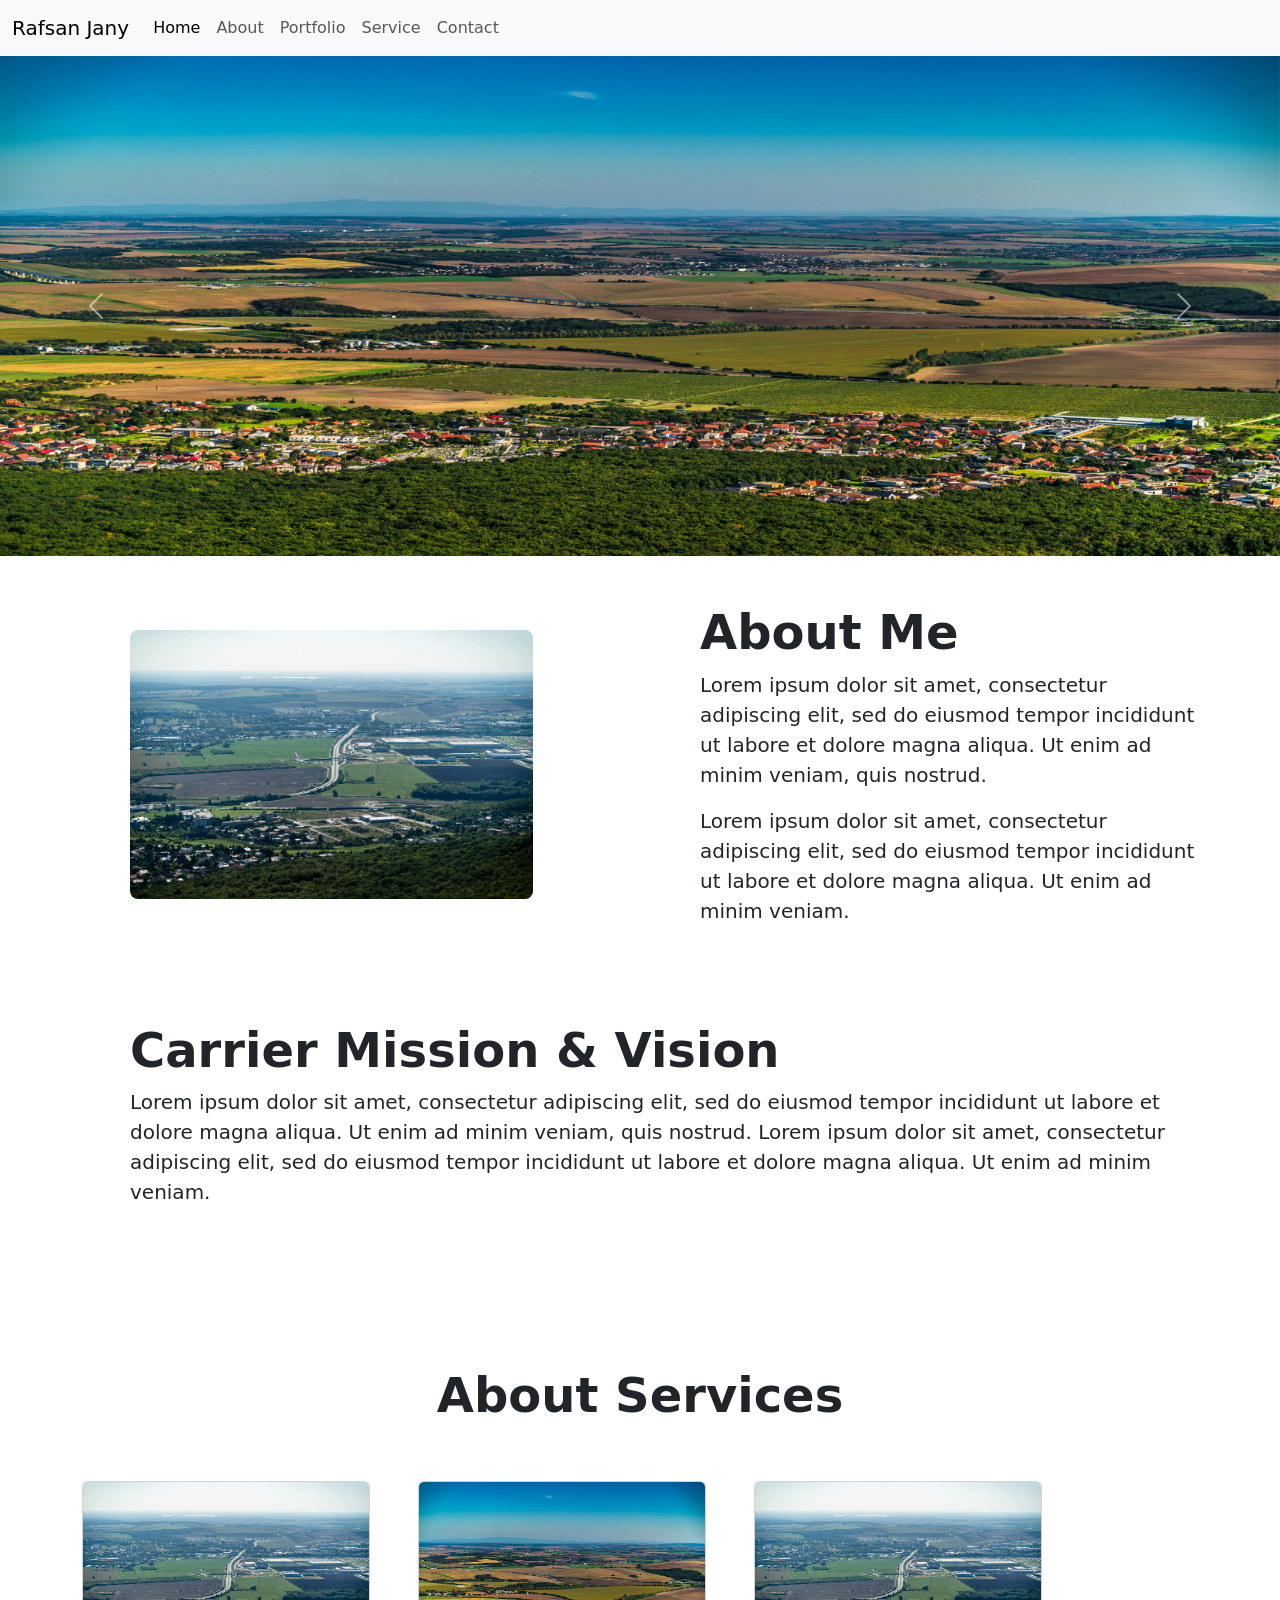
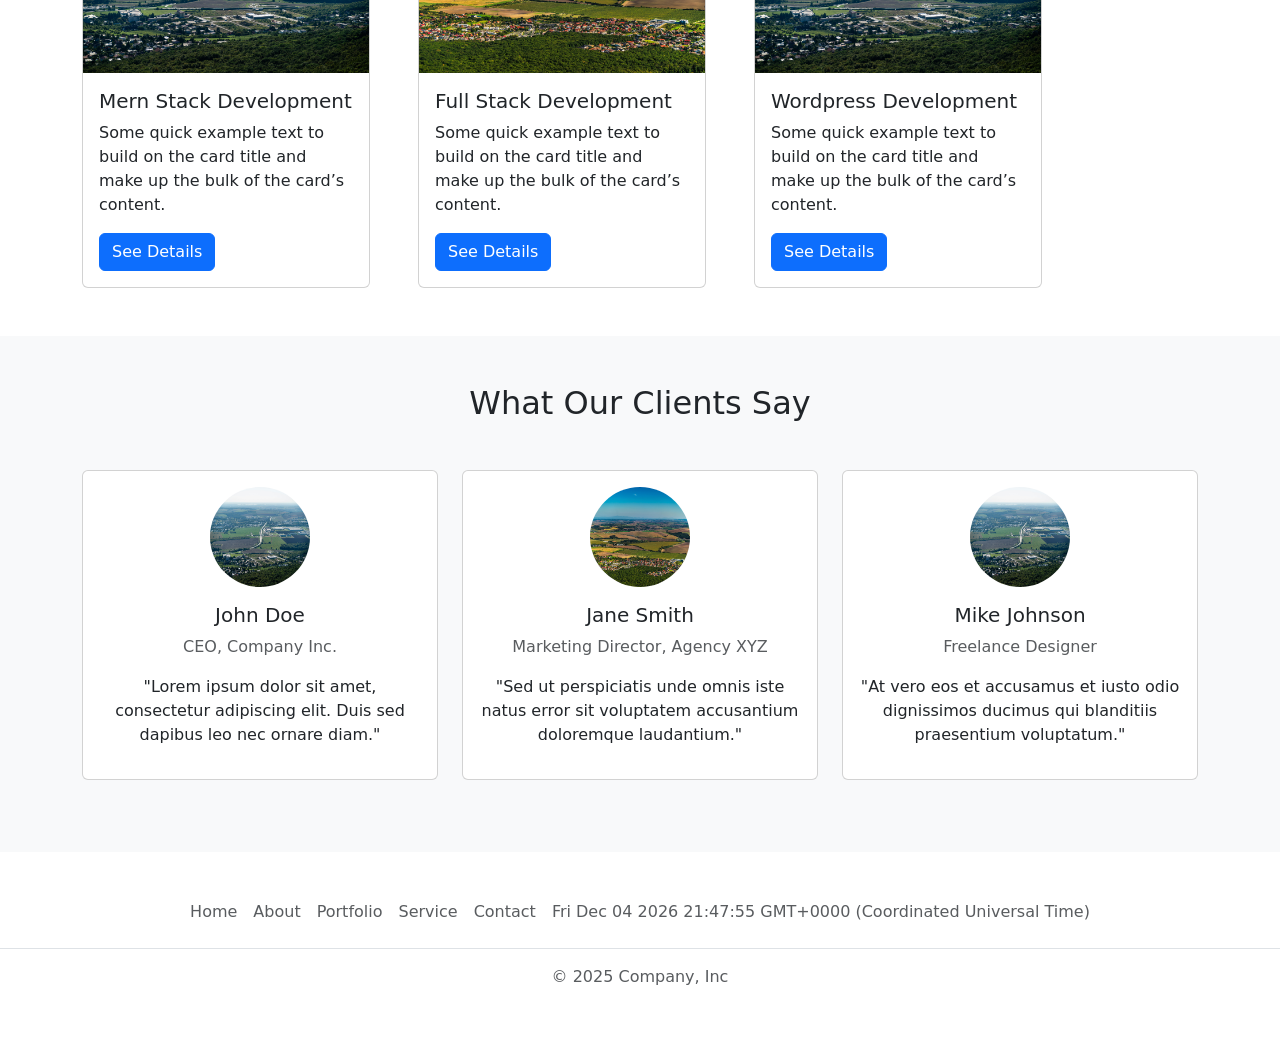
<file: index.html>
<!DOCTYPE html>
<html lang="en">

<head>
    <meta charset="UTF-8">
    <meta name="viewport" content="width=device-width, initial-scale=1.0">
    <title>Personal Portfolio</title>
    <link rel="stylesheet" href="./styles/bootstrap.min.css">
    <link rel="stylesheet" href="./styles/style.css">
</head>

<body>
    <nav class="navbar navbar-expand-lg bg-body-tertiary">
        <div class="container-fluid">
            <a class="navbar-brand" href="#">Rafsan Jany</a>
            <button class="navbar-toggler" type="button" data-bs-toggle="collapse"
                data-bs-target="#navbarSupportedContent" aria-controls="navbarSupportedContent" aria-expanded="false"
                aria-label="Toggle navigation">
                <span class="navbar-toggler-icon"></span>
            </button>
            <div class="collapse navbar-collapse" id="navbarSupportedContent">
                <ul class="navbar-nav me-auto mb-2 mb-lg-0">
                    <li class="nav-item">
                        <a class="nav-link active" aria-current="page" href="./index.html">Home</a>
                    </li>
                    <li class="nav-item">
                        <a class="nav-link" href="./about.html">About</a>
                    </li>
                    <li class="nav-item">
                        <a class="nav-link" href="./portfolio.html">Portfolio</a>
                    </li>
                    <li class="nav-item">
                        <a class="nav-link" href="./service.html">Service</a>
                    </li>
                    <li class="nav-item">
                        <a class="nav-link" href="./contact.html">Contact</a>
                    </li>

                </ul>
            </div>
        </div>
    </nav>


    <div id="carouselExample" class="carousel slide">
  <div class="carousel-inner">
    <div class="carousel-item active">
      <img src="./assets/pexels-pho-tomass-883344227-33979470.jpg" class="d-block w-100 picture" alt="...">
    </div>
    <div class="carousel-item">
      <img src="./assets/pexels-pho-tomass-883344227-33979470.jpg" class="d-block w-100 picture" alt="...">
    </div>
    <div class="carousel-item">
      <img src="./assets/pexels-pho-tomass-883344227-33979444.jpg" class="d-block w-100 picture" alt="...">
    </div>
  </div>
  <button class="carousel-control-prev" type="button" data-bs-target="#carouselExample" data-bs-slide="prev">
    <span class="carousel-control-prev-icon" aria-hidden="true"></span>
    <span class="visually-hidden">Previous</span>
  </button>
  <button class="carousel-control-next" type="button" data-bs-target="#carouselExample" data-bs-slide="next">
    <span class="carousel-control-next-icon" aria-hidden="true"></span>
    <span class="visually-hidden">Next</span>
  </button>
</div>

<section class="py-5">
	<div class="container">
		<div class="row align-items-center gx-4">
			<div class="col-md-5">
				<div class="ms-md-2 ms-lg-5"><img class="img-fluid rounded-3" src="./assets/pexels-pho-tomass-883344227-33979444.jpg"></div>
			</div>
			<div class="col-md-6 offset-md-1">
				<div class="ms-md-2 ms-lg-5">
				
					<h2 class="display-5 fw-bold">About Me</h2>
					<p class="lead">Lorem ipsum dolor sit amet, consectetur adipiscing elit, sed do eiusmod tempor incididunt ut labore et dolore magna aliqua. Ut enim ad minim veniam, quis nostrud.</p>
					<p class="lead mb-0">Lorem ipsum dolor sit amet, consectetur adipiscing elit, sed do eiusmod tempor incididunt ut labore et dolore magna aliqua. Ut enim ad minim veniam.</p>
				</div>
			</div>
		</div>
	</div>
</section>

<section class="py-5">
	<div class="container">
				<div class="ms-md-2 ms-lg-5">
					<h2 class="display-5 fw-bold">Carrier Mission & Vision</h2>
					<p class="lead">Lorem ipsum dolor sit amet, consectetur adipiscing elit, sed do eiusmod tempor incididunt ut labore et dolore magna aliqua. Ut enim ad minim veniam, quis nostrud.
					Lorem ipsum dolor sit amet, consectetur adipiscing elit, sed do eiusmod tempor incididunt ut labore et dolore magna aliqua. Ut enim ad minim veniam.</p>
				</div>
	</div>
</section>

<section class="py-5">
	<div class="container">
        <h2 class="display-5 fw-bold text-center py-5">About Services</h2>
        
		<div class="row align-items-center gx-4">
			<div class="d-flex gap-5">
                <div class="card" style="width: 18rem;">
  <img src="./assets/pexels-pho-tomass-883344227-33979444.jpg" class="card-img-top" alt="...">
  <div class="card-body">
    <h5 class="card-title">Mern Stack Development</h5>
    <p class="card-text">Some quick example text to build on the card title and make up the bulk of the card’s content.</p>
    <a href="#" class="btn btn-primary">See Details</a>
  </div>
</div>

<div class="card" style="width: 18rem;">
  <img src="./assets/pexels-pho-tomass-883344227-33979470.jpg" class="card-img-top" alt="...">
  <div class="card-body">
    <h5 class="card-title">Full Stack Development</h5>
    <p class="card-text">Some quick example text to build on the card title and make up the bulk of the card’s content.</p>
    <a href="#" class="btn btn-primary">See Details</a>
  </div>
</div>

<div class="card" style="width: 18rem;">
  <img src="./assets/pexels-pho-tomass-883344227-33979444.jpg" class="card-img-top" alt="...">
  <div class="card-body">
    <h5 class="card-title">Wordpress Development</h5>
    <p class="card-text">Some quick example text to build on the card title and make up the bulk of the card’s content.</p>
    <a href="#" class="btn btn-primary">See Details</a>
  </div>
  
</div>
            </div>
		</div>
	</div>
</section>

<section class="testimonial py-5 bg-light">
        <div class="container">
            <h2 class="text-center mb-5">What Our Clients Say</h2>
            <div class="row">
                <div class="col-md-4 mb-4">
                    <div class="card">
                        <div class="card-body text-center">
                            <img src="./assets/pexels-pho-tomass-883344227-33979444.jpg" class="rounded-circle mb-3 client-picture" alt="Client Avatar">
                            <h5 class="card-title">John Doe</h5>
                            <p class="card-text text-muted">CEO, Company Inc.</p>
                            <p class="card-text">"Lorem ipsum dolor sit amet, consectetur adipiscing elit. Duis sed
                                dapibus leo nec ornare diam."</p>
                            <div class="text-warning">
                                <i class="bi bi-star-fill"></i>
                                <i class="bi bi-star-fill"></i>
                                <i class="bi bi-star-fill"></i>
                                <i class="bi bi-star-fill"></i>
                                <i class="bi bi-star-half"></i>
                            </div>
                        </div>
                    </div>
                </div>
                <div class="col-md-4 mb-4">
                    <div class="card">
                        <div class="card-body text-center">
                            <img src="./assets/pexels-pho-tomass-883344227-33979470.jpg" class="rounded-circle mb-3 client-picture" alt="Client Avatar">
                            <h5 class="card-title">Jane Smith</h5>
                            <p class="card-text text-muted">Marketing Director, Agency XYZ</p>
                            <p class="card-text">"Sed ut perspiciatis unde omnis iste natus error sit voluptatem
                                accusantium doloremque laudantium."</p>
                            <div class="text-warning">
                                <i class="bi bi-star-fill"></i>
                                <i class="bi bi-star-fill"></i>
                                <i class="bi bi-star-fill"></i>
                                <i class="bi bi-star-fill"></i>
                                <i class="bi bi-star-fill"></i>
                            </div>
                        </div>
                    </div>
                </div>
                <div class="col-md-4 mb-4">
                    <div class="card">
                        <div class="card-body text-center">
                            <img src="./assets/pexels-pho-tomass-883344227-33979444.jpg" class="rounded-circle mb-3 client-picture" alt="Client Avatar">
                            <h5 class="card-title">Mike Johnson</h5>
                            <p class="card-text text-muted">Freelance Designer</p>
                            <p class="card-text">"At vero eos et accusamus et iusto odio dignissimos ducimus qui
                                blanditiis praesentium voluptatum."</p>
                            <div class="text-warning">
                                <i class="bi bi-star-fill"></i>
                                <i class="bi bi-star-fill"></i>
                                <i class="bi bi-star-fill"></i>
                                <i class="bi bi-star-fill"></i>
                                <i class="bi bi-star"></i>
                            </div>
                        </div>
                    </div>
                </div>
            </div>
        </div>
    </section>

    <footer class="py-3 my-4">
        <ul class="nav justify-content-center border-bottom pb-3 mb-3">
            <li class="nav-item"><a href="./" class="nav-link px-2 text-body-secondary">Home</a></li>
            <li class="nav-item"><a href="./about.html" class="nav-link px-2 text-body-secondary">About</a></li>
            <li class="nav-item"><a href="./portfolio.html" class="nav-link px-2 text-body-secondary">Portfolio</a></li>
            <li class="nav-item"><a href="./service.html" class="nav-link px-2 text-body-secondary">Service</a></li>
            <li class="nav-item"><a href="./contact.html" class="nav-link px-2 text-body-secondary">Contact</a></li>
            <li class="nav-item nav-link px-2 text-body-secondary" id="time">Contact</li>
        </ul>
        <p class="text-center text-body-secondary">© 2025 Company, Inc</p>
    </footer>

    <script src="./styles/bootstrap.bundle.min.js"></script>
    <script src="./js/index2.js"></script>
</body>

</html>
</file>
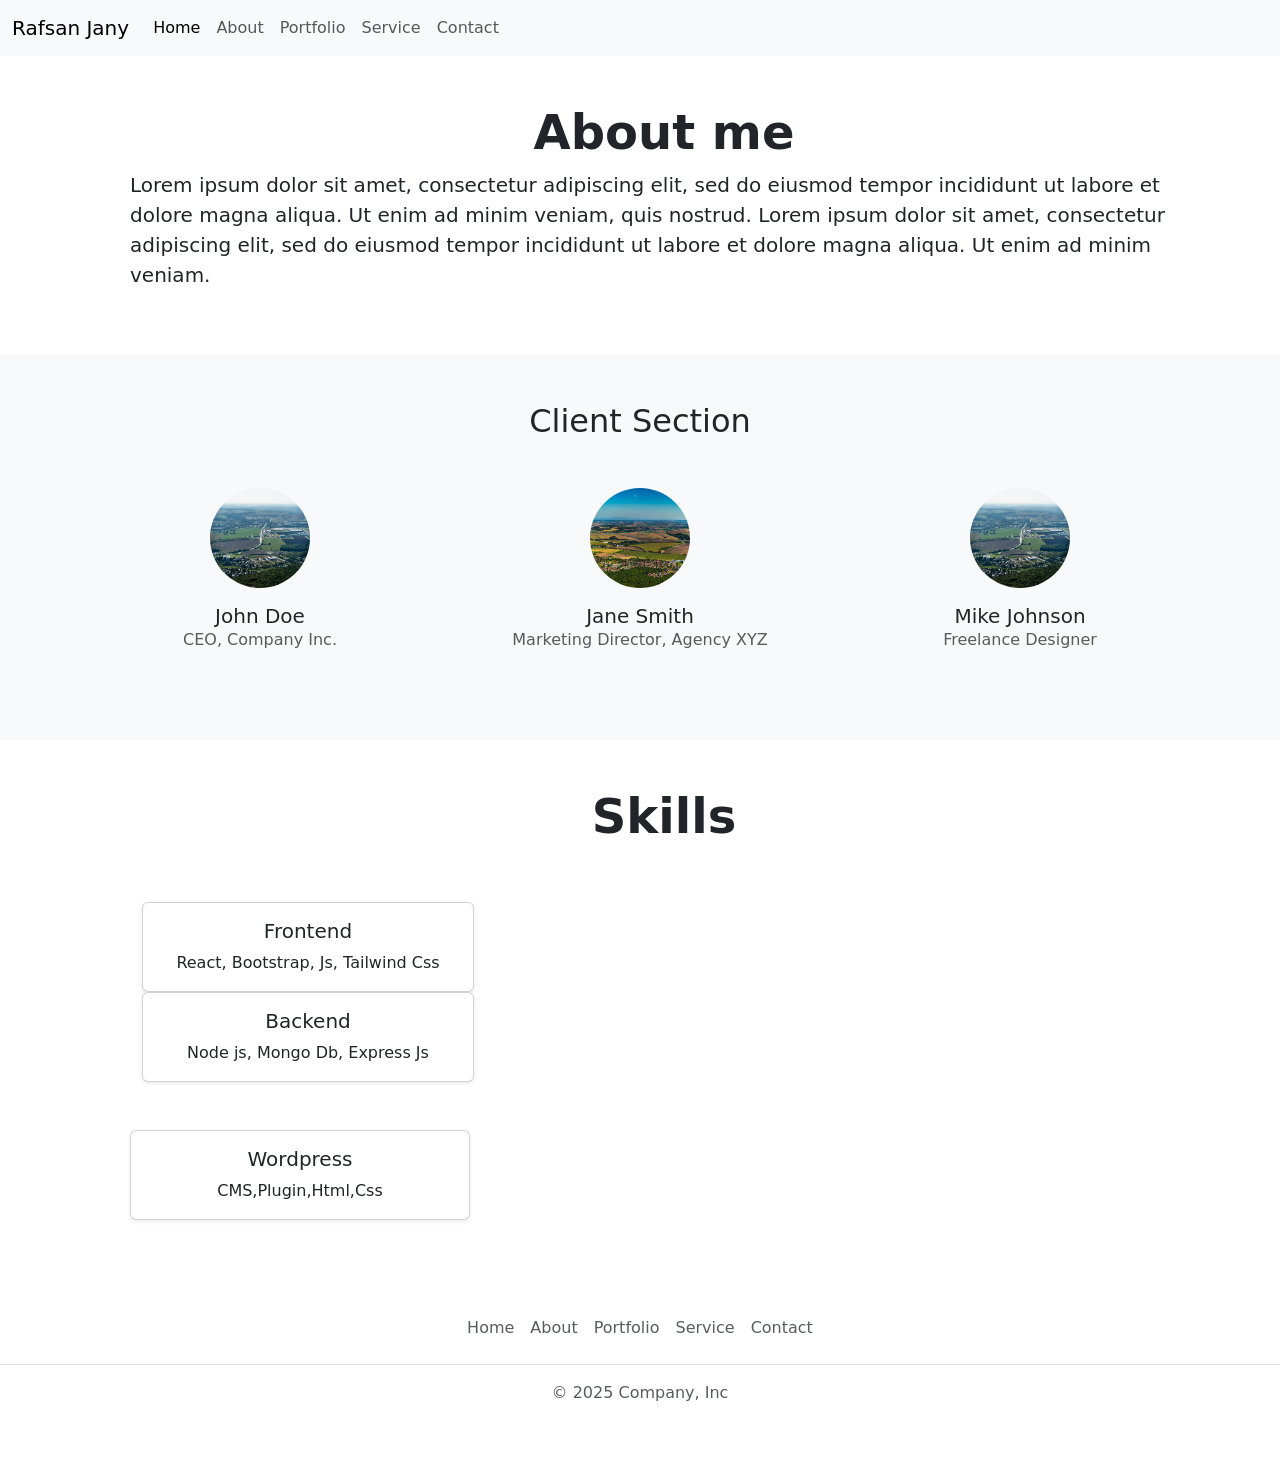
<file: about.html>
<!DOCTYPE html>
<html lang="en">

<head>
    <meta charset="UTF-8">
    <meta name="viewport" content="width=device-width, initial-scale=1.0">
    <title>Personal Portfolio</title>
    <link rel="stylesheet" href="./styles/bootstrap.min.css">
    <link rel="stylesheet" href="./styles/style.css">
</head>

<body>
    <nav class="navbar navbar-expand-lg bg-body-tertiary">
        <div class="container-fluid">
            <a class="navbar-brand" href="#">Rafsan Jany</a>
            <button class="navbar-toggler" type="button" data-bs-toggle="collapse"
                data-bs-target="#navbarSupportedContent" aria-controls="navbarSupportedContent" aria-expanded="false"
                aria-label="Toggle navigation">
                <span class="navbar-toggler-icon"></span>
            </button>
            <div class="collapse navbar-collapse" id="navbarSupportedContent">
                <ul class="navbar-nav me-auto mb-2 mb-lg-0">
                    <li class="nav-item">
                        <a class="nav-link active" aria-current="page" href="./index.html">Home</a>
                    </li>
                    <li class="nav-item">
                        <a class="nav-link" href="./about.html">About</a>
                    </li>
                    <li class="nav-item">
                        <a class="nav-link" href="./portfolio.html">Portfolio</a>
                    </li>
                    <li class="nav-item">
                        <a class="nav-link" href="./service.html">Service</a>
                    </li>
                    <li class="nav-item">
                        <a class="nav-link" href="./contact.html">Contact</a>
                    </li>

                </ul>
            </div>
        </div>
    </nav>

    <section class="py-5">
	<div class="container">
				<div class="ms-md-2 ms-lg-5">
					<h2 class="display-5 fw-bold text-center">About me</h2>
					<p class="lead">Lorem ipsum dolor sit amet, consectetur adipiscing elit, sed do eiusmod tempor incididunt ut labore et dolore magna aliqua. Ut enim ad minim veniam, quis nostrud.
					Lorem ipsum dolor sit amet, consectetur adipiscing elit, sed do eiusmod tempor incididunt ut labore et dolore magna aliqua. Ut enim ad minim veniam.</p>
				</div>
	</div>
</section>

<section class="testimonial py-5 bg-light">
        <div class="container">
            <h2 class="text-center mb-5">Client Section</h2>
            <div class="row">
                <div class="col-md-4 mb-4">
                    <div>
                        <div class="card-body text-center">
                            <img src="./assets/pexels-pho-tomass-883344227-33979444.jpg" class="rounded-circle mb-3 client-picture" alt="Client Avatar">
                            <h5 class="card-title">John Doe</h5>
                            <p class="card-text text-muted">CEO, Company Inc.</p>
                            
                            <div class="text-warning">
                                <i class="bi bi-star-fill"></i>
                                <i class="bi bi-star-fill"></i>
                                <i class="bi bi-star-fill"></i>
                                <i class="bi bi-star-fill"></i>
                                <i class="bi bi-star-half"></i>
                            </div>
                        </div>
                    </div>
                </div>
                <div class="col-md-4 mb-4">
                    <div>
                        <div class="card-body text-center">
                            <img src="./assets/pexels-pho-tomass-883344227-33979470.jpg" class="rounded-circle mb-3 client-picture" alt="Client Avatar">
                            <h5 class="card-title">Jane Smith</h5>
                            <p class="card-text text-muted">Marketing Director, Agency XYZ</p>
                            
                            <div class="text-warning">
                                <i class="bi bi-star-fill"></i>
                                <i class="bi bi-star-fill"></i>
                                <i class="bi bi-star-fill"></i>
                                <i class="bi bi-star-fill"></i>
                                <i class="bi bi-star-fill"></i>
                            </div>
                        </div>
                    </div>
                </div>
                <div class="col-md-4 mb-4">
                    <div>
                        <div class="card-body text-center">
                            <img src="./assets/pexels-pho-tomass-883344227-33979444.jpg" class="rounded-circle mb-3 client-picture" alt="Client Avatar">
                            <h5 class="card-title">Mike Johnson</h5>
                            <p class="card-text text-muted">Freelance Designer</p>
                            
                            <div class="text-warning">
                                <i class="bi bi-star-fill"></i>
                                <i class="bi bi-star-fill"></i>
                                <i class="bi bi-star-fill"></i>
                                <i class="bi bi-star-fill"></i>
                                <i class="bi bi-star"></i>
                            </div>
                        </div>
                    </div>
                </div>
            </div>
        </div>
    </section>


    <section class="py-5">
	<div class="container">
				<div class="ms-md-2 ms-lg-5">
					<h2 class="display-5 fw-bold text-center">Skills</h2>
					 <div class="container py-5">

  <div class="d-flex, gap-5">
    <div class="row g-4 text-center">
    <div class="col-md-4">
      <div class="card h-100 shadow-sm">
        <div class="card-body">
          <h5 class="card-title">Frontend</h5>
          <p class="card-text">React, Bootstrap, Js, Tailwind Css</p>
        </div>
      </div>
    </div>
  </div>
</div>
  <div class="row g-4 text-center">
    <div class="col-md-4">
      <div class="card h-100 shadow-sm">
        <div class="card-body">
          <h5 class="card-title">Backend</h5>
          <p class="card-text">Node js, Mongo Db, Express Js</p>
        </div>
      </div>
    </div>
  </div>
</div>
  <div class="row g-4 text-center">
    <div class="col-md-4">
      <div class="card h-100 shadow-sm">
        <div class="card-body">
          <h5 class="card-title">Wordpress</h5>
          <p class="card-text">CMS,Plugin,Html,Css</p>
        </div>
      </div>
    </div>
  </div>
</div>
  </div>
				</div>
	</div>
</section>


    <footer class="py-3 my-4">
        <ul class="nav justify-content-center border-bottom pb-3 mb-3">
            <li class="nav-item"><a href="/" class="nav-link px-2 text-body-secondary">Home</a></li>
            <li class="nav-item"><a href="/about.html" class="nav-link px-2 text-body-secondary">About</a></li>
            <li class="nav-item"><a href="/portfolio.html" class="nav-link px-2 text-body-secondary">Portfolio</a></li>
            <li class="nav-item"><a href="/service.html" class="nav-link px-2 text-body-secondary">Service</a></li>
            <li class="nav-item"><a href="/contact.html" class="nav-link px-2 text-body-secondary">Contact</a></li>
        </ul>
        <p class="text-center text-body-secondary">© 2025 Company, Inc</p>
    </footer>

    <script src="./styles/bootstrap.bundle.min.js"></script>
</body>

</html>
</file>
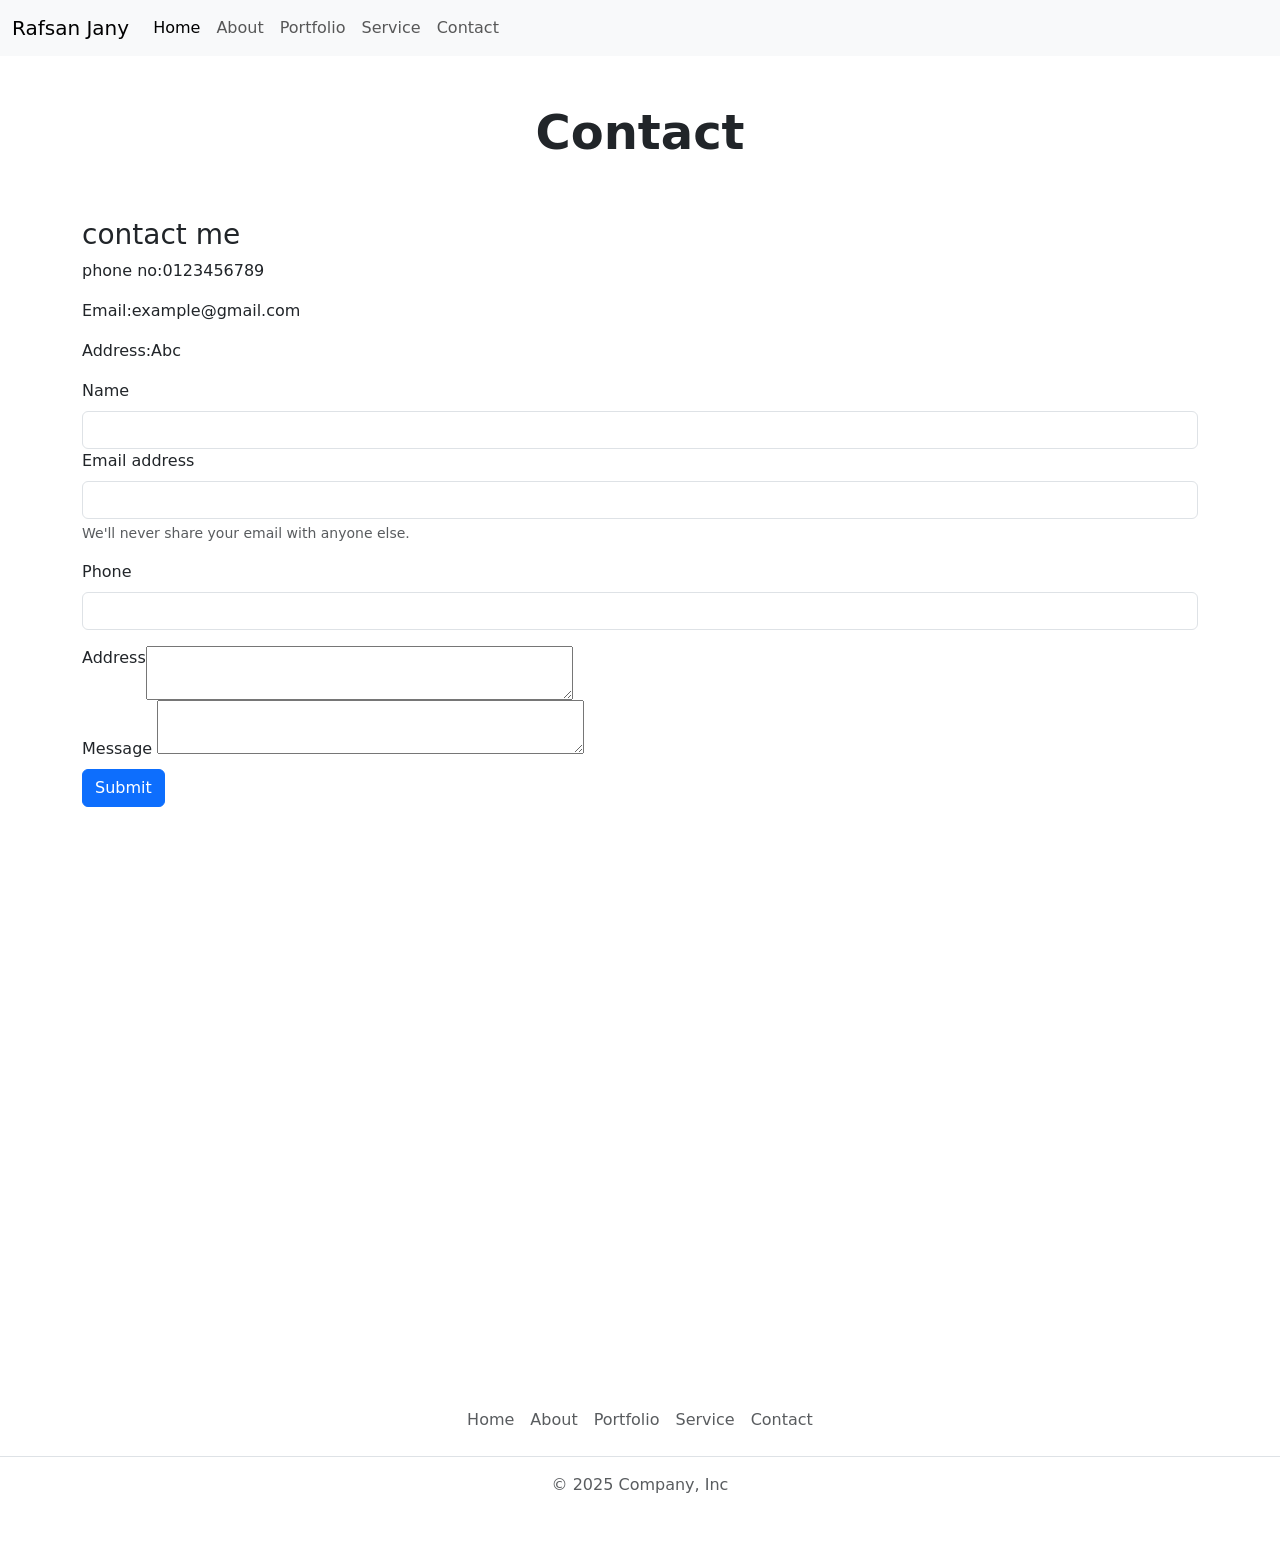
<file: contact.html>
<!DOCTYPE html>
<html lang="en">

<head>
    <meta charset="UTF-8">
    <meta name="viewport" content="width=device-width, initial-scale=1.0">
    <title>Personal Portfolio</title>
    <link rel="stylesheet" href="./styles/bootstrap.min.css">
</head>

<body>
    <nav class="navbar navbar-expand-lg bg-body-tertiary">
        <div class="container-fluid">
            <a class="navbar-brand" href="#">Rafsan Jany</a>
            <button class="navbar-toggler" type="button" data-bs-toggle="collapse"
                data-bs-target="#navbarSupportedContent" aria-controls="navbarSupportedContent" aria-expanded="false"
                aria-label="Toggle navigation">
                <span class="navbar-toggler-icon"></span>
            </button>
            <div class="collapse navbar-collapse" id="navbarSupportedContent">
                <ul class="navbar-nav me-auto mb-2 mb-lg-0">
                    <li class="nav-item">
                        <a class="nav-link active" aria-current="page" href="./index.html">Home</a>
                    </li>
                    <li class="nav-item">
                        <a class="nav-link" href="./about.html">About</a>
                    </li>
                    <li class="nav-item">
                        <a class="nav-link" href="./portfolio.html">Portfolio</a>
                    </li>
                    <li class="nav-item">
                        <a class="nav-link" href="./service.html">Service</a>
                    </li>
                    <li class="nav-item">
                        <a class="nav-link" href="./contact.html">Contact</a>
                    </li>

                </ul>
            </div>
        </div>
    </nav>
<h2 class="display-5 fw-bold text-center py-5">Contact</h2>
<section class="container">
    <h3>contact me</h3>
<p>phone no:0123456789</p>
<p>Email:example@gmail.com</p>
<p>Address:Abc</p>
</section>
<section class="container">
    <form>
        <label for="exampleInputEmail1" class="form-label">Name</label>
    <input type="text" class="form-control" id="name" aria-describedby="emailHelp">
  <div class="mb-3">
    <label for="exampleInputEmail1" class="form-label">Email address</label>
    <input type="email" class="form-control" id="email" aria-describedby="emailHelp">
    <div id="emailHelp" class="form-text">We'll never share your email with anyone else.</div>
  </div>
  <div class="mb-3">
    <label for="exampleInputPassword1" class="form-label">Phone</label>
    <input type="number" class="form-control" id="phone">
  </div>
  <div class="d-flex">
    <label for="exampleInputPassword1" class="form-label">Address</label>
    <textarea name="" id="address" cols="50"></textarea>
  </div>
  <div>
    <label for="exampleInputPassword1" class="form-label">Message</label>
    <textarea name="" id="message" cols="50"></textarea>
  </div>
  <button type="submit" class="btn btn-primary" id="btn">Submit</button>
</form>
</section>

<div class="container py-5">
  <iframe src="https://www.google.com/maps/embed?pb=!1m16!1m12!1m3!1d233666.6843548085!2d90.25487328405961!3d23.78152070889427!2m3!1f0!2f0!3f0!3m2!1i1024!2i768!4f13.1!2m1!1screativeit!5e0!3m2!1sen!2sbd!4v1778238067693!5m2!1sen!2sbd" width="600" height="450" style="border:0;" allowfullscreen="" loading="lazy" referrerpolicy="no-referrer-when-downgrade"></iframe>
</div>


    <footer class="py-3 my-4">
        <ul class="nav justify-content-center border-bottom pb-3 mb-3">
            <li class="nav-item"><a href="/" class="nav-link px-2 text-body-secondary">Home</a></li>
            <li class="nav-item"><a href="/about.html" class="nav-link px-2 text-body-secondary">About</a></li>
            <li class="nav-item"><a href="/portfolio.html" class="nav-link px-2 text-body-secondary">Portfolio</a></li>
            <li class="nav-item"><a href="/service.html" class="nav-link px-2 text-body-secondary">Service</a></li>
            <li class="nav-item"><a href="/contact.html" class="nav-link px-2 text-body-secondary">Contact</a></li>
        </ul>
        <p class="text-center text-body-secondary">© 2025 Company, Inc</p>
    </footer>

    <script src="./styles/bootstrap.bundle.min.js"></script>
    <script src="./js/index.js"></script>
</body>

</html>
</file>
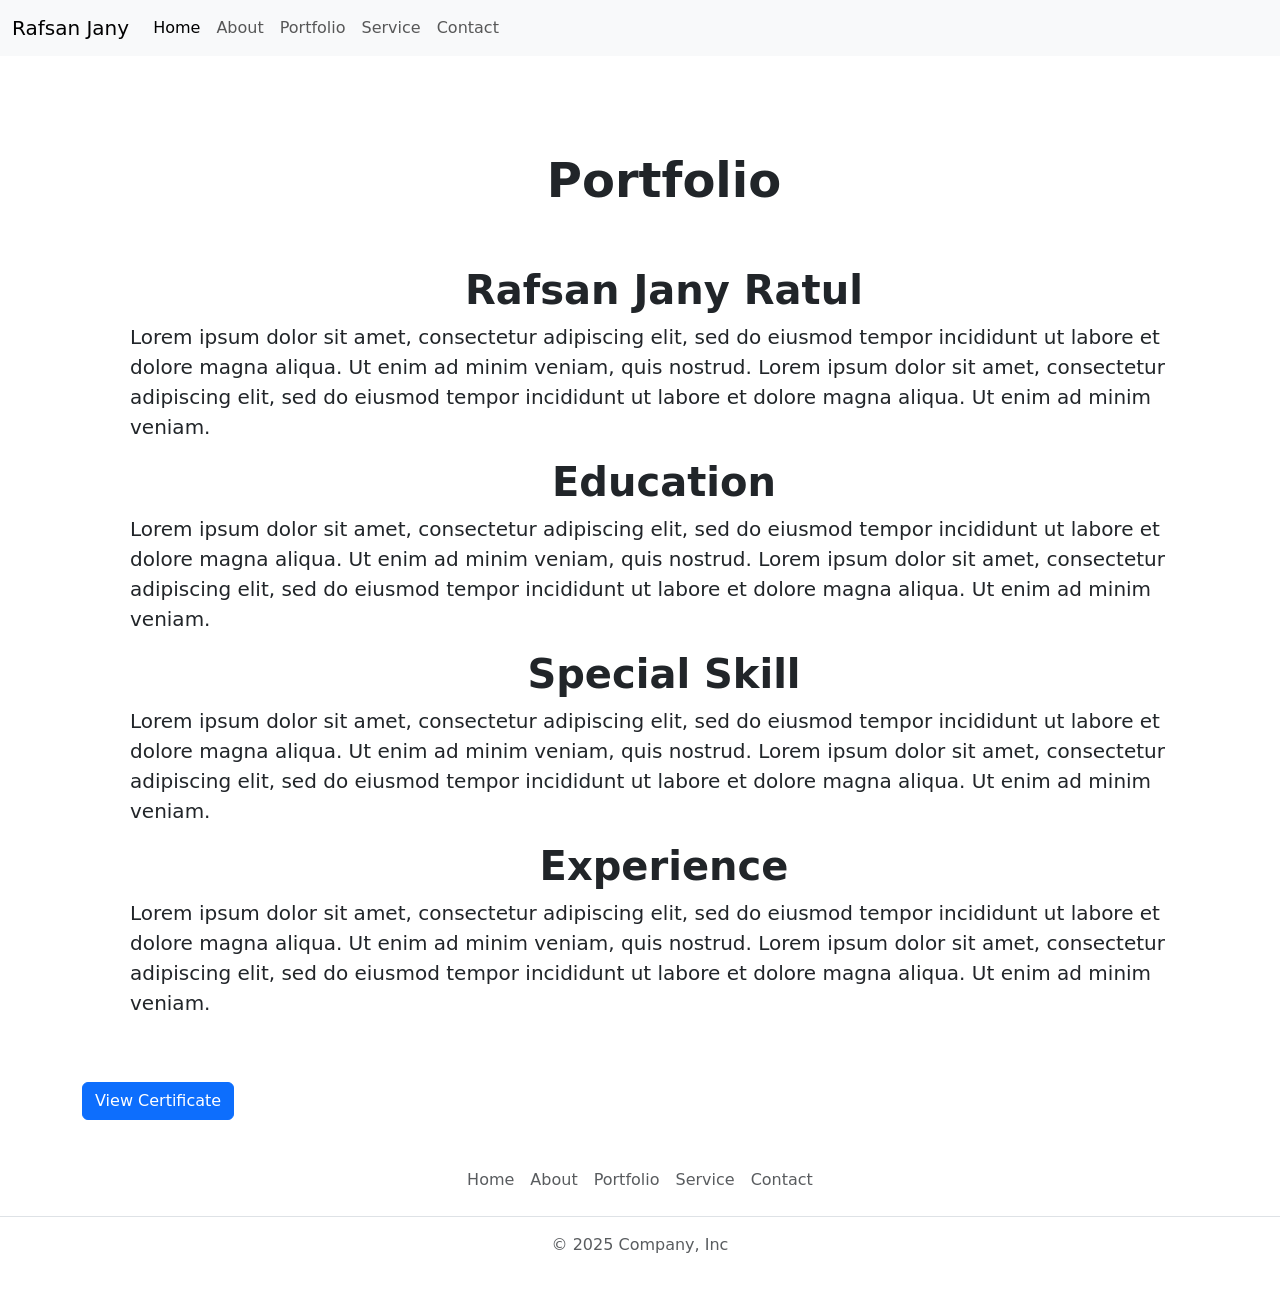
<file: portfolio.html>
<!DOCTYPE html>
<html lang="en">

<head>
    <meta charset="UTF-8">
    <meta name="viewport" content="width=device-width, initial-scale=1.0">
    <title>Personal Portfolio</title>
    <link rel="stylesheet" href="./styles/bootstrap.min.css">
    <link rel="stylesheet" href="./styles/style.css">
</head>

<body>
    <nav class="navbar navbar-expand-lg bg-body-tertiary">
        <div class="container-fluid">
            <a class="navbar-brand" href="#">Rafsan Jany</a>
            <button class="navbar-toggler" type="button" data-bs-toggle="collapse"
                data-bs-target="#navbarSupportedContent" aria-controls="navbarSupportedContent" aria-expanded="false"
                aria-label="Toggle navigation">
                <span class="navbar-toggler-icon"></span>
            </button>
            <div class="collapse navbar-collapse" id="navbarSupportedContent">
                <ul class="navbar-nav me-auto mb-2 mb-lg-0">
                    <li class="nav-item">
                        <a class="nav-link active" aria-current="page" href="./index.html">Home</a>
                    </li>
                    <li class="nav-item">
                        <a class="nav-link" href="./about.html">About</a>
                    </li>
                    <li class="nav-item">
                        <a class="nav-link" href="./portfolio.html">Portfolio</a>
                    </li>
                    <li class="nav-item">
                        <a class="nav-link" href="./service.html">Service</a>
                    </li>
                    <li class="nav-item">
                        <a class="nav-link" href="./contact.html">Contact</a>
                    </li>

                </ul>
            </div>
        </div>
    </nav>

     <section class="py-5">
	<div class="container">
				<div class="ms-md-2 ms-lg-5">
					<h2 class="display-5 fw-bold text-center py-5">Portfolio</h2>
                    <h3 class="display-6 fw-bold text-center">Rafsan Jany Ratul</h3>
					<p class="lead">Lorem ipsum dolor sit amet, consectetur adipiscing elit, sed do eiusmod tempor incididunt ut labore et dolore magna aliqua. Ut enim ad minim veniam, quis nostrud.
					Lorem ipsum dolor sit amet, consectetur adipiscing elit, sed do eiusmod tempor incididunt ut labore et dolore magna aliqua. Ut enim ad minim veniam.</p>
                    <h3 class="display-6 fw-bold text-center">Education</h3>
					<p class="lead">Lorem ipsum dolor sit amet, consectetur adipiscing elit, sed do eiusmod tempor incididunt ut labore et dolore magna aliqua. Ut enim ad minim veniam, quis nostrud.
					Lorem ipsum dolor sit amet, consectetur adipiscing elit, sed do eiusmod tempor incididunt ut labore et dolore magna aliqua. Ut enim ad minim veniam.</p>
                    <h3 class="display-6 fw-bold text-center">Special Skill</h3>
					<p class="lead">Lorem ipsum dolor sit amet, consectetur adipiscing elit, sed do eiusmod tempor incididunt ut labore et dolore magna aliqua. Ut enim ad minim veniam, quis nostrud.
					Lorem ipsum dolor sit amet, consectetur adipiscing elit, sed do eiusmod tempor incididunt ut labore et dolore magna aliqua. Ut enim ad minim veniam.</p>
                    <h3 class="display-6 fw-bold text-center">Experience</h3>
					<p class="lead">Lorem ipsum dolor sit amet, consectetur adipiscing elit, sed do eiusmod tempor incididunt ut labore et dolore magna aliqua. Ut enim ad minim veniam, quis nostrud.
                        Lorem ipsum dolor sit amet, consectetur adipiscing elit, sed do eiusmod tempor incididunt ut labore et dolore magna aliqua. Ut enim ad minim veniam.</p>
                    </div>
                    </div>
	</div>
</section>

<div class="container">
<button type="button" class="btn btn-primary" data-bs-toggle="modal" data-bs-target="#exampleModal">
    View Certificate
</button>


<div class="modal fade" id="exampleModal">
    <div class="modal-dialog">
        <div class="modal-content">
            <div class="modal-header">
                <h5 class="modal-title">Modal title</h5>
                <button type="button" class="btn-close" data-bs-dismiss="modal" aria-label="Close"></button>
            </div>
            <div class="modal-body">
                <img src="./assets/pexels-pho-tomass-883344227-33979444.jpg" alt="" class="client-picture">
            </div>
            <div class="modal-footer">
                <button type="button" class="btn btn-secondary" data-bs-dismiss="modal">Close</button>
                <button type="button" class="btn btn-primary">Save changes</button>
            </div>
        </div>
    </div>
</div>
</div>
    <footer class="py-3 my-4">
        <ul class="nav justify-content-center border-bottom pb-3 mb-3">
            <li class="nav-item"><a href="/" class="nav-link px-2 text-body-secondary">Home</a></li>
            <li class="nav-item"><a href="/about.html" class="nav-link px-2 text-body-secondary">About</a></li>
            <li class="nav-item"><a href="/portfolio.html" class="nav-link px-2 text-body-secondary">Portfolio</a></li>
            <li class="nav-item"><a href="/service.html" class="nav-link px-2 text-body-secondary">Service</a></li>
            <li class="nav-item"><a href="/contact.html" class="nav-link px-2 text-body-secondary">Contact</a></li>
        </ul>
        <p class="text-center text-body-secondary">© 2025 Company, Inc</p>
    </footer>

    <script src="./styles/bootstrap.bundle.min.js"></script>
</body>

</html>
</file>
<file: styles/style.css>
.picture{
    height:500px;
}

.client-picture{
    height:100px;
    width: 100px;
}
</file>
